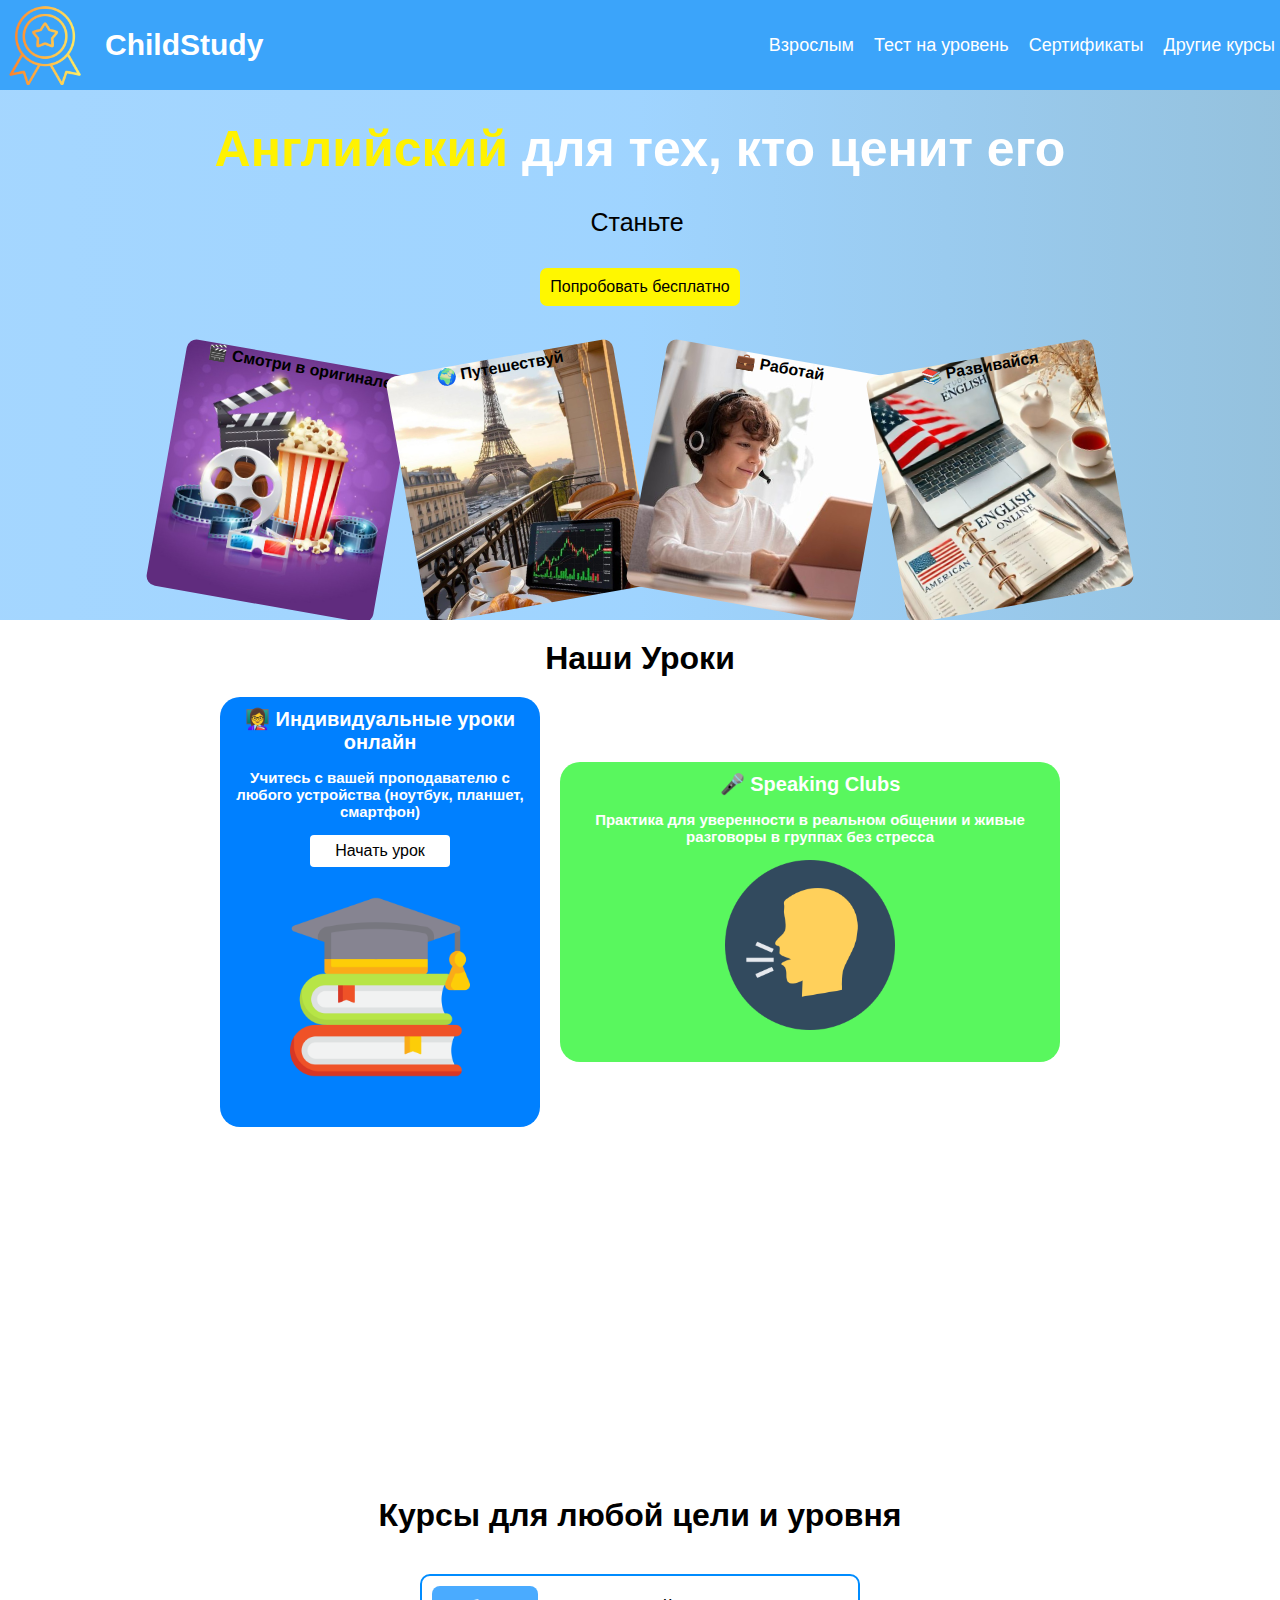
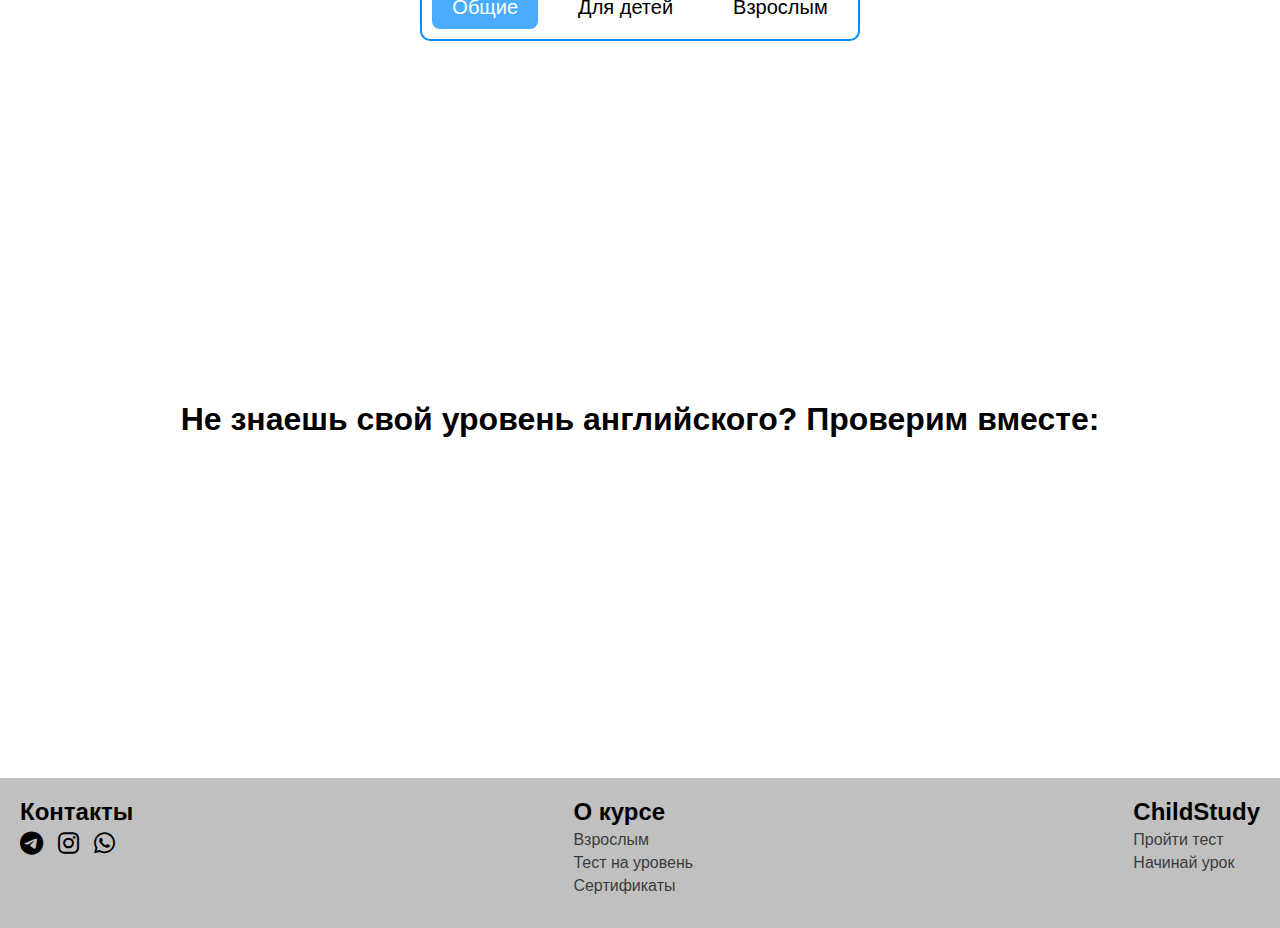
<file: index.html>
<!DOCTYPE html>
<html lang="en">
<head>
    <meta charset="UTF-8">
    <meta name="viewport" content="width=device-width, initial-scale=1.0">
    <title>ChildStudy</title>
    <link rel="icon" href="img/best-seller.png">
    <link rel="stylesheet" href="style.css">
    <link rel="stylesheet" href="media.css">
    <link rel="stylesheet" href="https://cdnjs.cloudflare.com/ajax/libs/font-awesome/6.5.1/css/all.min.css">
</head>
<body>
    <header>
        <div class="logo">
            <img src="img/best-seller.png" alt="ChildStudy">
            <h1>ChildStudy</h1>
        </div>

        <nav class="nav" id="menu">
            <a href="#forAll">Взрослым</a>
            <a href="#">Тест на уровень</a>
            <a href="#">Сертификаты</a>
            <a href="#">Другие курсы</a>
        </nav>

        <div class="burger" id="burger">
            <span></span>
            <span></span>
            <span></span>
        </div>
    </header>

    <main>
    <div class="main">
        <div class="main-about">
            <div class="text-1">
                <span style="color: rgb(255, 242, 0);">Английский</span>
                 для тех, кто ценит его
            </div>
            <div id="autoText"></div>
            
            <div class="main">
                <p id="block-try">Попробовать бесплатно</p>
            </div>

            <div class="picture">
                <div class="picture-img-1">🎬 Смотри в оригинале</div>
                <div class="picture-img-2">🌍 Путешествуй</div>
                <div class="picture-img-3">💼 Работай</div>
                <div class="picture-img-4">📚 Развивайся</div>
            </div>
        </div>
    </div>

    <h1 class="head">Наши Уроки</h1>


    <section>
    <div class="lessons-main">
       <div class="lesson-1 InterSection from-left" >
        <h3>👩‍🏫 Индивидуальные уроки онлайн</h3>
        <p>Учитесь с вашей проподавателю с любого устройства (ноутбук, планшет, смартфон)</p>
        <div class="main"><div class="ready-lesson">Начать урок</div></div>
        <div class="main"><img src="img/education.png" alt="education"></div>
       </div>
       <div class="lesson-2 InterSection from-top" >
        <h3>🎤 Speaking Clubs</h3>
        <p>Практика для уверенности в реальном общении и живые разговоры в группах без стресса</p>
        <div class="main"><img src="img/speaking.png" alt="speaking"></div>

       </div>
    </div>

    <div class="lessons-main">
       <div class="lesson-3 InterSection from-top" >
        <h3>💡 Текущие курсы</h3>
        <p>Наши курсы это: <span style="color: blue;">Begginer,
             Elementary, Intermediate, Pre-Intermediate, Advance, Iltse, Toefl</span> </p>
         <div class="main"><img src="img/bigginer.webp" alt="begginer"></div>
       </div>
       <div class="lesson-4 InterSection from-right" >
        <h3>🔎 Задачи</h3>
        <p>Даем задачи для улучшения вашего знание. 
            Также можете пройти тест задать вопросы и другое.</p>
       <div class="main"><img src="img/exam.png" alt="exam"></div>
    </div>
</div>
    </section>

    <h1 class="head">Курсы для любой цели и уровня</h1>

    <div class="main">
    <div class="tabs">
        <div class="tab active" data-tab="one">Общие</div>
        <div class="tab" data-tab="two">Для детей</div>
        <div class="tab" data-tab="three" id="forAll">Взрослым</div>
    </div>
    </div>

    <div class="content">
        <div class="tab-content active" id="one">
            <div class="grid-4">
                <div class="box InterSection from-top">
                    <a href="#">Beginner(A0)</a>
                    <p>Старт для тех, 
                        кто только начинает знакомство с английским</p>
                </div>
                <div class="box InterSection from-top">
                    <a href="#">Elementary(A1)</a>
                    <p>Поможет
                         заложить фундамент для дальнейшего обучения</p>
                </div>
                <div class="box InterSection from-top">
                   <a href="#">Pre-Intermediate</a>
                   <p>Средний уровень для продвижения</p>
                </div>
                <div class="box InterSection from-top">
         <a href="#">Intermediate</a>
                    <p>Понимония и улучшения знание</p>         
                </div>
            </div>
        </div>
    </div> 

        <div class="tab-content" id="two">
            <div class="grid-2">
                <div class="box">
                    <a href="#">Beginner(A0)</a>
                     <p>Старт для тех, 
                        кто только начинает знакомство с английским</p>
                </div>
                <div class="box">
                    <a href="#">Speaking</a>
                    <p>Начните говорить Англиский чтобы повышить свой фундамент</p>
                </div>
                <div class="box">
                   <a href="#"> A/B/C/</a>
                   <p>Старт алфавит</p>
                </div>
            </div>
        </div>

        <div class="tab-content" id="three">
           <div class="grid-2">
                <div class="box">
                    <a href="#">Pre-Intermediate</a>
                    <p>Средний уровень для продвижения</p>
                </div>
                <div class="box">
                    <a href="#">Intermediate</a>
                    <p>Понимония и улучшения знание</p>
                </div>
            </div>
        </div>

    <h1 class="head">Не знаешь свой уровень английского? Проверим вместе:</h1>
        <section class="order-course ">
            <div class="order-course-1 InterSection  from-left">
               <img src="img/light-bulb.png" alt="Free"><span>Проведем бесплатную консультацию</span><br>
               <img src="img/graduation.png" alt="Course"><span>Подберем курс, отвечающий целям</span><br>
               <img src="img/science.png" alt="Strong"><span>Учтем твои сильные и слабые стороны и зоны роста</span>
               <a class="btn-course" href="levelTest.html" target="_blank">Пройти тест</a>
               </div>
            <div class="order-course-2 InterSection  from-right">
                <div class="level-1"><p>A0</p></div>
                <div class="level-2"><p>A1</p></div>
                <div class="level-3"><p>A2</p></div>
                <div class="level-4"><p>B1</p></div>
            </div>
        </section>

        </main>

        <footer>
            <div>
                <h2>Контакты</h2>
                <div id="contact">
                <i class="fa-brands fa-telegram"></i>
                <i class="fa-brands fa-instagram"></i>
                <i class="fa-brands fa-whatsapp"></i>
                </div>
            </div>
             <div>
                <h2>О курсе</h2>
                <p>Взрослым</p>
                <p>Тест на уровень</p>
                <p>Сертификаты</p>
            </div>
             <div>
                <h2>ChildStudy</h2>
                <p>Пройти тест</p>
                <p>Начинай урок</p>
            </div>
        </footer>


    <script src="script.js"></script>
</body>
</html>
</file>
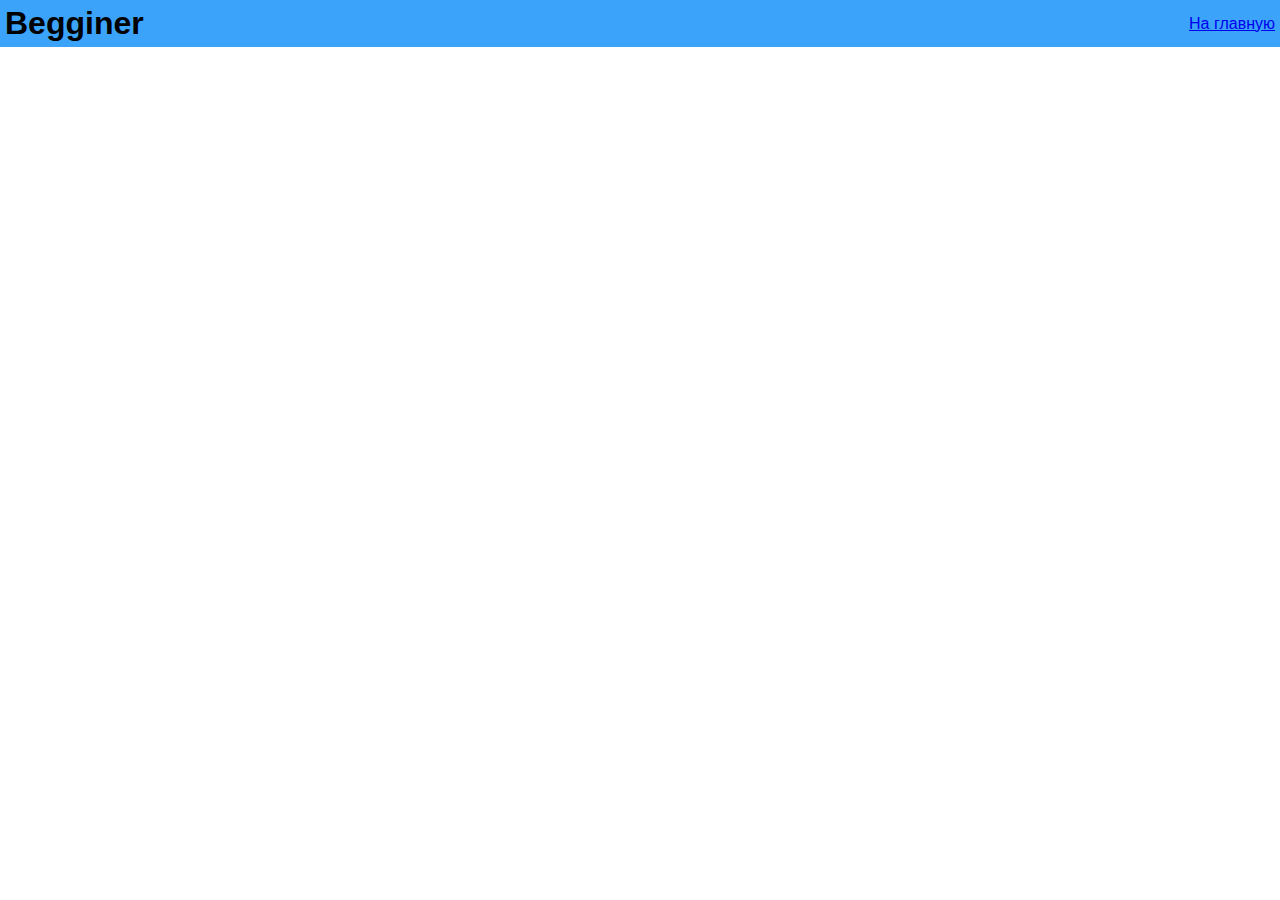
<file: begginer.html>
<!DOCTYPE html>
<html lang="en">
<head>
    <meta charset="UTF-8">
    <meta name="viewport" content="width=device-width, initial-scale=1.0">
    <title>Begginer</title>
    <link rel="stylesheet" href="style.css">
    <link rel="stylesheet" href="media.css">
</head>
<body>
     <header class="A0-Header">
        <h1>Begginer</h1>

        <nav>
            <a href="index.html">На главную</a>
        </nav>
    </header>

    
</body>
</html>
</file>
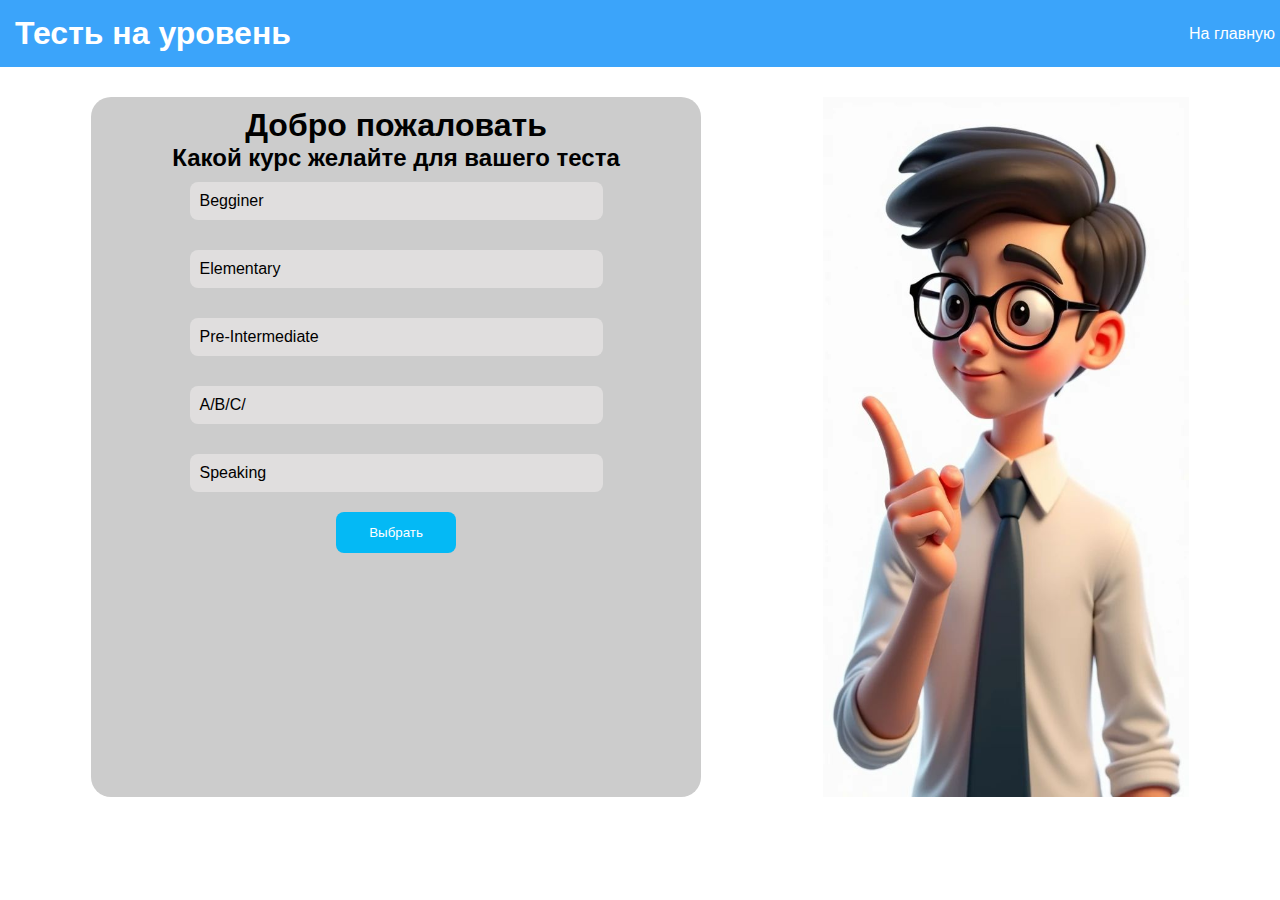
<file: levelTest.html>
<!DOCTYPE html>
<html lang="en">
<head>
    <meta charset="UTF-8">
    <meta name="viewport" content="width=device-width, initial-scale=1.0">
    <title>Тест на уровень</title>
    <link rel="stylesheet" href="style.css">
    <link rel="stylesheet" href="media.css">
    <link rel="icon" href="img/level-up.png">
</head>
<body>
    <header class="levelUpHeader">
        <h1>Тесть на уровень</h1>

        <nav>
            <a href="index.html">На главную</a>
        </nav>
    </header>

    <main>
        <div class="welcomeLevel">
            <div class="welcomeLevel-1">
                <h1>Добро пожаловать</h1>
                <h2>Какой курс желайте для вашего теста</h2>
                <div class="courseChoose-1">
                <a id="block-1" class="courseChoose" href="#">Begginer</a>
                <a class="courseChoose">Elementary</a>
                <a class="courseChoose">Pre-Intermediate</a>
                <a class="courseChoose">A/B/C/</a>
                <a class="courseChoose">Speaking</a>

                <button id="replaceBtn">Выбрать</button>
                </div>
            </div>
            <img src="img/boyChild.jpg" alt="boy" class="boy">
           
        </div>
    </main>

    

    <script src="script.js"></script>
</body>
</html>
</file>
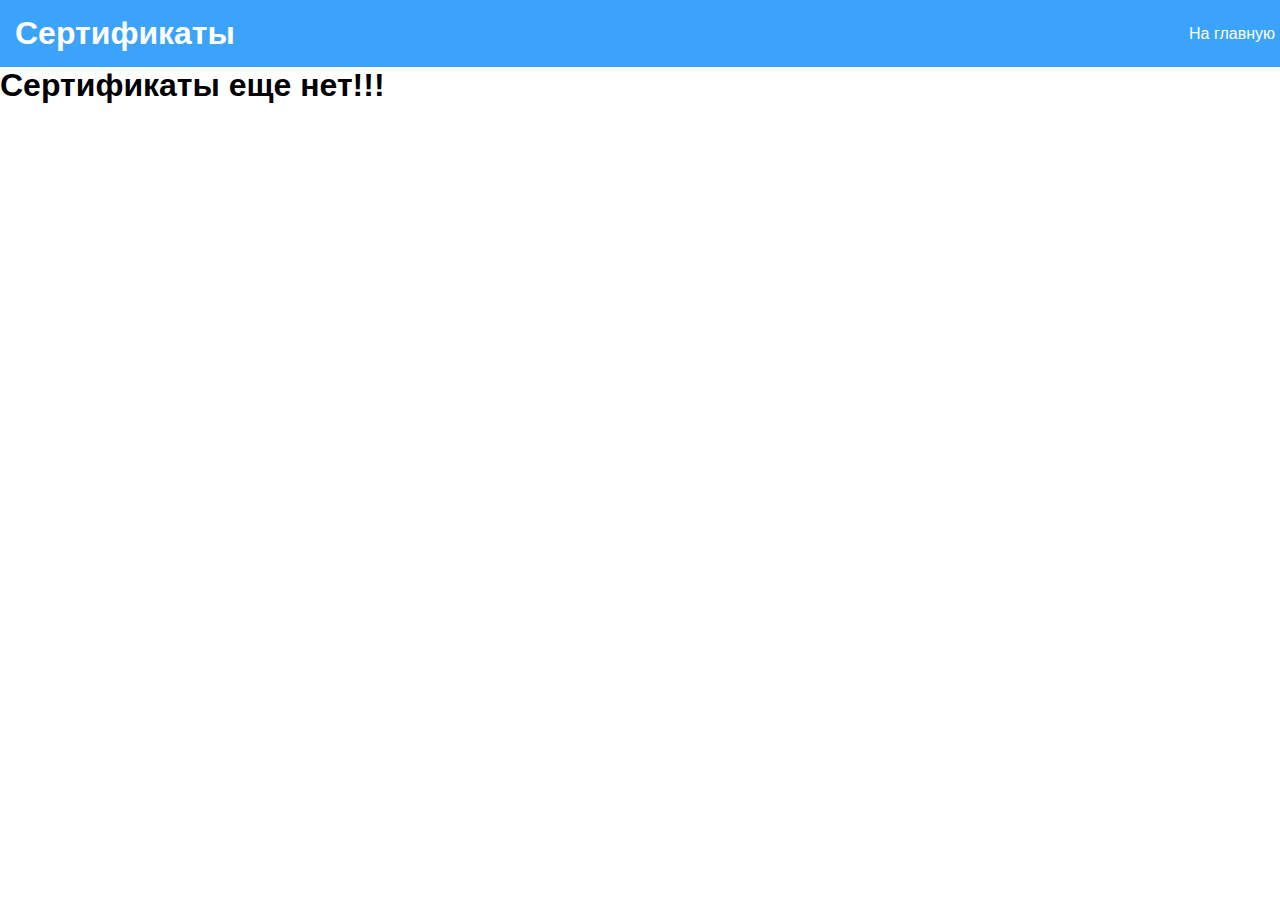
<file: sertification.html>
<!DOCTYPE html>
<html lang="en">
<head>
    <meta charset="UTF-8">
    <meta name="viewport" content="width=device-width, initial-scale=1.0">
    <title>Сертификаты</title>
    <link rel="stylesheet" href="style.css">
    <link rel="stylesheet" href="media.css">
</head>
<body>
     <header class="levelUpHeader">
        <h1>Сертификаты</h1>

        <nav>
            <a href="index.html">На главную</a>
        </nav>
    </header>

    <main>
        <h1 id="nameSertif">Сертификаты еще нет!!!</h1>
    </main>

    <script src="script.js"></script>
</body>
</html>
</file>
<file: style.css>
*{
    padding: 0;
    margin: 0;
    box-sizing: border-box;
    font-family: Arial, "Helvetica Neue", Helvetica, sans-serif;
}

html{
    scroll-behavior: smooth;
}

/*HEADER*/

header{
    position: relative;
    background: rgb(59, 164, 250);
    padding: 5px;
    display: flex;
    align-items: center;
    justify-content: space-between;
    z-index: 10;
}

.logo{
    display: flex;
    align-items: center;
    gap: 20px;
    font-size: 15px;
    color: white;
    font-weight: bold;
}

.logo img{
    width: 80px;
    height: 80px;
}

.nav{
    display: flex;
    gap: 20px;
}

.nav a{
    color: white;
    font-size: 18px;
    text-decoration: none;
    transition:  transform 0.3s ease-in-out,
                color 0.2s ease-in;
}



/*BURGER*/

.burger{
    display: none;
    flex-direction: column;
    gap: 6px;
    cursor: pointer;
}

.burger span{
    width: 28px;
    height: 3px;
    background: white;
    transition: 0.4s;
}


/*BURGER-ANIMATION*/

.burger.active span:nth-child(1) {
    transform: rotate(45deg) translate(5px, 6px);
}

.burger.active span:nth-child(2) {
    opacity: 0;
}

.burger.active span:nth-child(3){
    transform: rotate(-45deg) translate(6px, -8px);
}


/*MAIN BOX*/

.main{
    display: flex;
    align-items: center;
    justify-content: center;
}

.main-about{
    position: relative;
    width: 100%;
    height: 530px;
    overflow: hidden;
}

.main-about::before{
    content: "";
    position: absolute;
    inset: 0;
    background: linear-gradient(90deg,
      rgb(142, 204, 255),
      rgb(135, 201, 255), 
      rgb(122, 178, 213));
    opacity: 0.8;
     z-index: 1;
   
}

.main-about > *{
    position: relative;
    z-index: 2;
}

.text-1{
    font-weight: bold;
    text-align: center;
    margin: 30px;
    font-size: 50px;
    color: white;
}

#autoText{
    min-height: 60px;
    color: rgb(0, 0, 0);
    text-align: center;
    font-size: 25px;
    white-space: nowrap;
    padding-right: 6px;
}

#block-try{
    cursor: pointer;
    background: rgb(255, 247, 0);
    width: 200px;
    text-align: center;
    border-radius: 7px;
    padding: 10px;
}

.picture{
    font-weight: bold;
     text-align: center;
    color: rgb(0, 0, 0);
    gap: 10px;
    display: flex;
    align-items: center;
    justify-content: center;
    margin: 50px;
}

.picture-img-1{
    transform: rotate(10deg);
    border-radius: 10px;
    width: 230px;
    height: 250px;
    background: wheat;
    background: url(img/cinema.png) center / cover no-repeat;

}

.picture-img-2{
    transform: rotate(-10deg);
    border-radius: 10px;
    width: 230px;
    height: 250px;
    background: wheat;
    background: url(img/travel-2.png) center / cover no-repeat;

}

.picture-img-3{
    transform: rotate(10deg);
    border-radius: 10px;
    width: 230px;
    height: 250px;
    background: wheat;
    background: url(img/work.png) center / cover no-repeat;

}

.picture-img-4{
    transform: rotate(-10deg);
    border-radius: 10px;
    width: 230px;
    height: 250px;
    background: wheat;
    background: url(img/speak-3.en.png) center / cover no-repeat;

}

/* -------------------------------------------LESSONS */

.lessons-main{
    margin: 20px;
    display: flex;
    align-items: center;
    justify-content: center;
    gap: 20px;
}

.head{
    margin: 20px;
    text-align: center;
}


.lesson-1{
    width: 320px;
    height: 430px;
    background: rgb(0, 128, 255);
    border-radius: 20px;
    
}

.lesson-2{
    width: 500px;
    height: 300px;
    background: rgb(89, 247, 94);
    border-radius: 20px;
}

.lesson-3{
    width: 320px;
    height: 330px;
    background: rgb(230, 189, 28);
    border-radius: 20px;
    
}

.lesson-4{
    margin-top: -150px;
    width: 400px;
    height: 300px;
    background: rgb(113, 98, 230);
    border-radius: 20px;
    
}

.lessons-main h3 {
    text-align: center;
    color: white;
    font-size: 20px;
    font-weight: bold;
    margin: 10px;
}

.lessons-main p {
    text-align: center;
    color: white;
    font-size: 15px;
    font-weight: bold;
    margin: 15px;
}

.ready-lesson{
    cursor: pointer;
    position: relative;
    text-align: center;
    width: 140px;
    border-radius: 4px;
    padding: 7px;
    background: white;
    transition: transform 0.3s ease;
}



.ready-lesson::after{
    content: "";
    position: absolute;
}

.lesson-1 img{
    margin: 30px;
    width: 180px;
    height: 180px;
}

.lesson-2 img{
    width: 170px;
    height: 170px;
}

.lesson-3 img{
    border-radius: 10px;
    width: 150px;
    height: 150px;
}

.lesson-4 img {
    width: 140px;
    height: 140px;
}

/* ---------------------------------------------------------------------TABS */

.tabs{
    display: flex;
    align-items: center;
    justify-content: center;
    gap: 20px;
    margin: 20px 0;
    border:  2px solid rgb(0, 140, 255) ;
    border-radius: 10px;
    padding: 10px;
}

.tab{
    cursor: pointer;
    padding: 10px 20px;
    border-radius: 8px;
    font-size: 20px;
    transition: background 0.3 ease
    color 0.3s ease;
}

.tab.active{
    background: rgb(74, 171, 255);
    color: white;
}


.tab-content{
    display: none;
    animation: fade 0.4s ease;
}

.tab-content.active {
    display: block;
}

.grid-4{
    display: grid;
    grid-template-columns: repeat(2, 1fr);
    gap: 20px;
    max-width: 600px;
    margin: auto;
}

.grid-2{
    display: grid;
    grid-template-columns: repeat(2, 1fr);
    gap: 29px;
    max-width: 600px;
    margin: auto;
}

.box {
    padding: 20px;
    background: rgb(79, 159, 249);
    color: white;
    border-radius: 12px;
    width: 300px;
    height: 150px;

}

.box p:nth-child(2){
    position: relative;
    top: 7px;
}

@keyframes fade{
    from {
        opacity: 0;
        transform: translateY(10px);
    }

    to {
        opacity: 1;
        transform: translateY(0);
    }
}


.box a{
    font-size: 18px;
    color: rgb(255, 255, 255);
    font-weight: bold;
}

/*ScrollInter*/

.InterSection{
    opacity: 0;
    transition: all 0.3s ease;
}

.from-left { transform: translateX(-100px); }

.from-right { transform: translateX(100px); }

.from-top  { transform: translateY(-100px); }

.from-bottom { transform: translateY(100px); }

.show{
    opacity: 1;
    transform: translate(0, 0);
}

.order-course{
    margin: 20px;
    display: flex;
    align-items: center;
    justify-content: center;
    gap: 30px;
}

.order-course-1{
    padding: 20px;
    border-radius: 20px;
   width: 500px;
   height: 300px;
   background: rgb(226, 223, 223);
   
}

.order-course-2{
   display: flex;
   justify-content: space-around;
   border-radius: 20px;
   width: 500px;
   height: 300px;
   background: none; 
   border: 2px solid rgb(122, 122, 122);
   padding: 10px;
}

.order-course-1 img{
    width: 50px;
    height: 50px;
}

.btn-course {
    position: relative;
    top: 40px;
    left: 35%;
    text-decoration: none;
    font-size: 15px;
    color: white;
    cursor: pointer;
    text-align: center;
    border: 0;
    background: rgb(16, 172, 250);
    padding: 10px;
    width: 150px;
    border-radius: 8px;
}

.level-1{
    margin-top: auto;
    width: 13%;
    height: 30%;
    background: rgb(218, 238, 252);
    border-radius: 15px;
    padding: 10px;
}

.level-2{
    margin-top: auto;
    width: 13%;
    height: 50%;
    background: rgb(162, 216, 255);
    border-radius: 18px;
     padding: 10px;
}

.level-3{
    margin-top: auto;
    width: 13%;
    height: 70%;
    background: rgb(106, 193, 255);
    border-radius: 22px;
     padding: 10px;
}

.level-4{
    margin-top: auto;
    width: 13%;
    height: 90%;
    background: rgb(38, 160, 247);
    border-radius: 24px;
     padding: 10px;
}

.order-course-2 p{
    text-align: center;
    margin-top: auto;
}

footer{
    display: flex;
    justify-content: space-between;
    padding: 20px;
    background: silver;
    width: 100%;
    height: 150px;
}

footer h2{
    margin-bottom: 5px;
}

footer p{
    cursor: pointer;
    opacity: 0.7;
    margin-bottom: 5px;
}

footer p:hover{
    border-bottom: 2px solid black;
}

#contact{
    display: flex;
    gap: 15px;
    width: 50px;
    height: 50px;
}

#contact i{
    font-size: 1.5rem;
}

/* LEVEL_TEST */

.levelUpHeader h1 {
    color: white;
    padding: 10px;

}

.levelUpHeader nav a{
    color: white;
    text-decoration: none;
}

.welcomeLevel{
    margin: 30px;
    display: flex;
    justify-content: space-around;
}

.welcomeLevel-1{
    padding: 10px;
    text-align: center;
    border-radius: 20px;
    width: 50%;
    background: rgb(204, 204, 204);
}

.courseChoose-1{
    display: flex;
    flex-direction: column;
    justify-content: center;
    align-items: center;
    gap: 10px;
}

.courseChoose{
    text-decoration: none;
    color: black;
    margin: 10px;
    text-align: start;
    border-radius: 8px;
    width: 70%;
    background: rgb(224, 222, 222);
    padding: 10px;
}

.welcomeLevel img.boy{
    width: 30%;
    height: 700px;
}

#replaceBtn{
    cursor: pointer;
    border-radius: 8px;
    color: white;
    background: rgb(4, 185, 245);
    border: none;
    padding: 13px;
    width: 120px;
    transition: 
    background 0.3s ease-in-out;
}
</file>
<file: media.css>
@media (max-width: 768px) {
    .nav{
        position: absolute;
        top: 30px;
        left: 0;
        width: 100%;
        background: rgb(0, 140, 255);
        opacity: 0.8;
        flex-direction: column;
        align-items: center;
        gap: 20px;
        padding: 20px 0;
        transform: translateY(-120%);
        transition: 0.4s;
        z-index: 9;
    }

    .logo h1{
        font-size: 25px;
    }

    .nav.active{
    top: 90px;
    transform: translateY(0);
   }

   .burger{
    display: flex;
  }

  

  .main-about{
    height: 550px;
  }

  .text-1{
    font-weight: bold;
    text-align: center;
    margin: 20px;
    font-size: 25px;
    color: white;
}

#autoText{
    min-height: 50px;
    font-size: 12px;
}

#block-try{

   padding: 8px;
}

.picture{
    font-weight: bold;
    font-size: 15px;
    text-align: center;
    color: rgb(0, 0, 0);
    display: grid;
    grid-template-columns: repeat(2, 1fr);
    margin: 30px;
    margin-left: 40px;

}
.picture-img-1{
    border-radius: 10px;
    width: 130px;
    height: 150px;
    background: url(img/cinema.png) center / cover no-repeat;

}

.picture-img-2{
     transform: rotate(-5deg);
    border-radius: 10px;
    width: 130px;
    height: 150px;
    background: wheat;
    background: url(img/travel-2.png) center / cover no-repeat;

}

.picture-img-3{
    border-radius: 10px;
    width: 130px;
    height: 150px;
    background: wheat;
    background: url(img/work.png) center / cover no-repeat;

}

.picture-img-4{
    border-radius: 10px;
    width: 130px;
    height: 150px;
    background: wheat;
    background: url(img/speak-3.en.png) center / cover no-repeat;

}

.lessons-main{
    margin: 20px;
    flex-direction: column;
    gap: 20px;
}

.head{
    margin: 20px;
    text-align: center;
}


.lesson-1{
    width: 270px;
    height: 350px;
    background: rgb(0, 128, 255);
    border-radius: 20px;
}

.lesson-2{
    width: 320px;
    height: 200px;
    background: rgb(89, 247, 94);
    border-radius: 20px;
}

.lesson-3{
    width: 300px;
    height: 300px;
    background: rgb(230, 189, 28);
    border-radius: 20px;
}

.lesson-4{
    margin-top: 0;
    width: 300px;
    height: 200px;
    background: rgb(113, 98, 230);
    border-radius: 20px;
}



.lesson-1 img{
    margin: 30px;
    width: 120px;
    height: 120px;
}

.lesson-2 img{
    width: 80px;
    height: 70px;
}

.lesson-4 img {
    width: 70px;
    height: 60px;
}

.tabs{
    flex-direction: column;
    margin: 10px;
    padding: 10px;
}

.tab{
    font-size: 18px;
    font-weight: bold;
}

.grid-4{
    justify-content: center;
   flex-direction: column;
   grid-template-columns: none;

    
}

.grid-2{
    justify-content: center;
   flex-direction: column;
   grid-template-columns: none;
    
}



.box{
    width: 300px;
    height: 120px;
    padding: 20px;
    
}

.box a{
    font-size: 18px;
    color: rgb(255, 255, 255);
    font-weight: bold;
}

.box p:nth-child(2){
    position: relative;
    top: 7px;
    opacity: 0.8;
}

.tab-content{
   flex-direction: column;
}

.from-left,
.from-right,
.from-top,
.from-bottom {
    transform: translateY(100px);
}

.show{
    transform: translateY(0);
    opacity: 1;
}

.InterSection{
    transition: all 0.3s ease;
}

.order-course{
   flex-direction: column;

}

.order-course-1{
    padding: 20px;
    border-radius: 20px;
   width: 300px;
   height: 300px;
   background: rgb(226, 223, 223);
   
}

.order-course-2{
   border-radius: 20px;
   width: 300px;
   height: 300px;
   background: none; 

}

.btn-course{
   position: relative;
   top: 20px;
   left: 25%;
}



footer h2{
    font-size: 16px;
}

footer p{
    font-size: 13px;
}

#contact p i{
    font-size: 1.2rem;
}

footer{
    height: 120px;
}

.levelUpHeader h1 {
   font-size: 18px;

}

.welcomeLevel{
    font-size: 10px;
    display: flex;
    flex-direction: column;
    align-items: center;
    justify-content: center;
    gap: 10px;
}

.welcomeLevel-1{
    width: 300px;
    height: 440px;
}

.welcomeLevel img.boy{
    display: none;
}

  
}

@media (hover: none) {
    header{
        -webkit-tap-highlight-color: transparent;
        user-select: none;
    }

    .nav a:active{
         transform: scale(1.05);
         color: rgb(242, 255, 0);
    }

    .main-about{
         -webkit-tap-highlight-color: transparent;
        user-select: none;
    }

    .lessons-main{
        -webkit-tap-highlight-color: transparent;
        user-select: none;
      

    }

    .ready-lesson:active{
         transform: rotate(6deg) scale(1.1);
    }

    #replaceBtn:active{
        background: black;
         -webkit-tap-highlight-color: transparent;
        user-select: none;
    }
   



}



/* Computer */

@media(hover: hover) {
    .nav a:hover{
    transform: scale(1.05);
    color: rgb(251, 255, 0);
}

.ready-lesson:hover{
    transform: rotate(6deg) scale(1.1);
    
}

#replaceBtn:hover{
    background: rgb(0, 0, 0);
}

}
</file>
